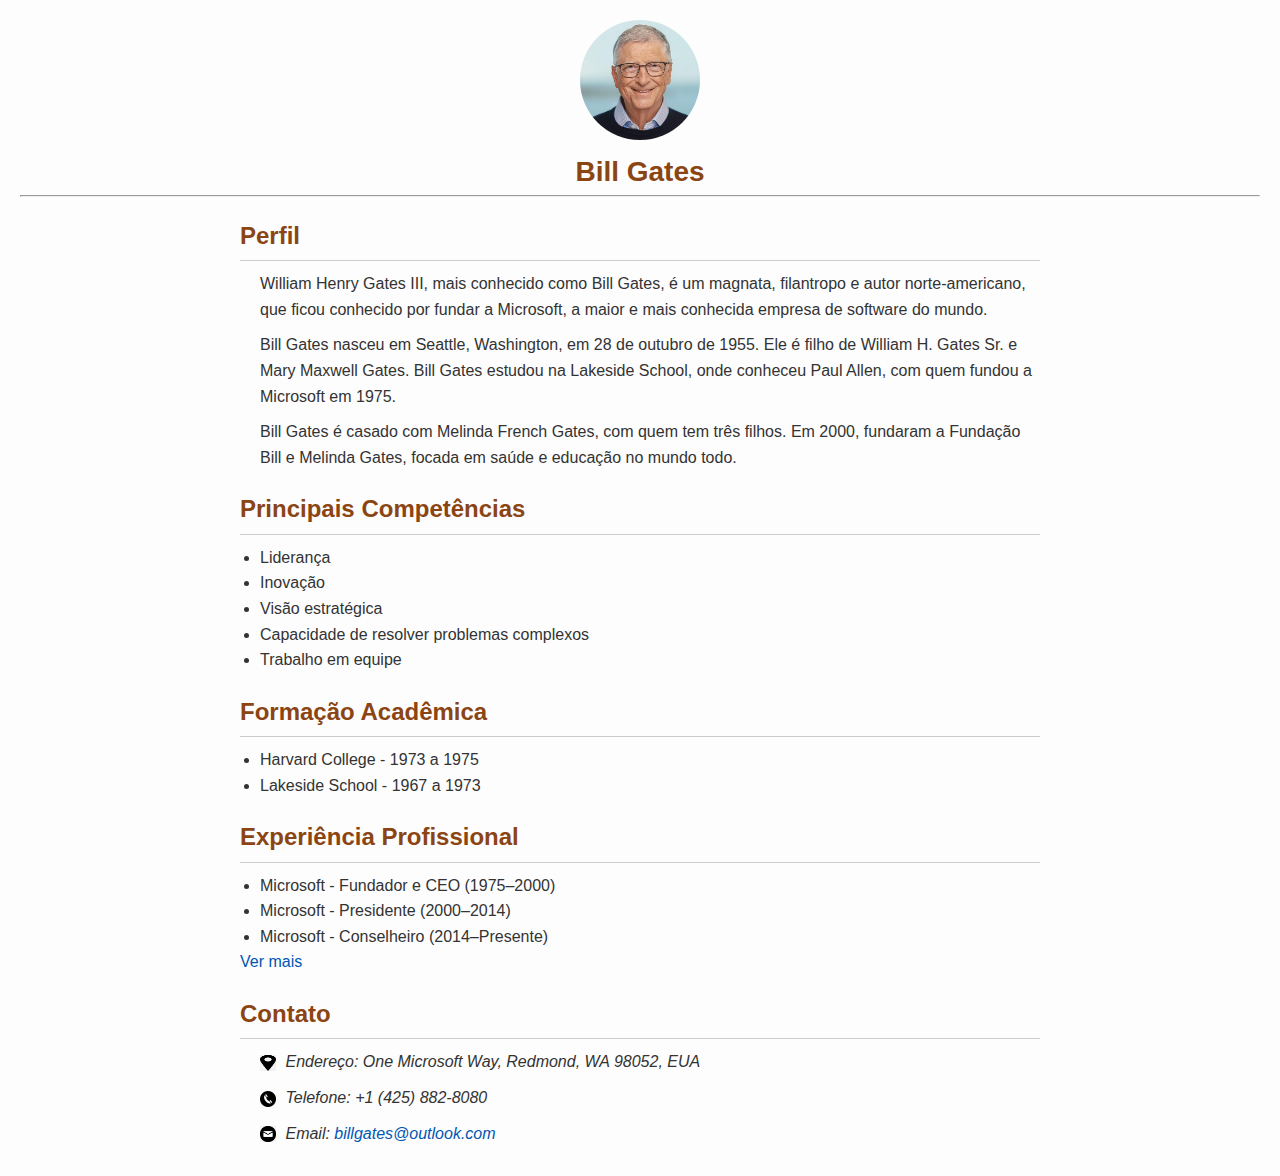
<file: index.html>
<!DOCTYPE html>
<html lang="pt-br">
<head>
    <meta charset="UTF-8">
    <meta name="viewport" content="width=device-width, initial-scale=1.0">
    <title>Currículo de Bill Gates</title>
    <link rel="stylesheet" href="styles.css">
</head>
<body>

    <header>
        <img src="imagens/fotobillgates.jpg" alt="Bill Gates" id="foto-perfil">
        <h1>Bill Gates</h1>
        <hr>
    </header>

    <main>

        <section>
            <h2>Perfil</h2>
            <ul>
                <p>William Henry Gates III, mais conhecido como Bill Gates, é um magnata, filantropo e autor norte-americano, que ficou conhecido por fundar a Microsoft, a maior e mais conhecida empresa de software do mundo.</p>
                <p>Bill Gates nasceu em Seattle, Washington, em 28 de outubro de 1955. Ele é filho de William H. Gates Sr. e Mary Maxwell Gates. Bill Gates estudou na Lakeside School, onde conheceu Paul Allen, com quem fundou a Microsoft em 1975.</p>
                <p>Bill Gates é casado com Melinda French Gates, com quem tem três filhos. Em 2000, fundaram a Fundação Bill e Melinda Gates, focada em saúde e educação no mundo todo.</p>
            </ul>
        </section>

        <section>
            <h2>Principais Competências</h2>
            <ul>
                <li>Liderança</li>
                <li>Inovação</li>
                <li>Visão estratégica</li>
                <li>Capacidade de resolver problemas complexos</li>
                <li>Trabalho em equipe</li>
            </ul>
        </section>

        <section>
            <h2>Formação Acadêmica</h2>
            <ul>
                <li>Harvard College - 1973 a 1975</li>
                <li>Lakeside School - 1967 a 1973</li>
            </ul>
        </section>

        <section>
            <h2>Experiência Profissional</h2>
            <ul>
                <li>Microsoft - Fundador e CEO (1975–2000)</li>
                <li>Microsoft - Presidente (2000–2014)</li>
                <li>Microsoft - Conselheiro (2014–Presente)</li>
            </ul>
            <p><a href="experiencias.html">Ver mais</a></p>
        </section>

        <section>
            <h2>Contato</h2>
            <ul>
                <p><img src="imagens/endereco.png" alt="Ícone endereço" class="icone"> <i>Endereço: One Microsoft Way, Redmond, WA 98052, EUA</i></p>
                <p><img src="imagens/telefone.png" alt="Ícone telefone" class="icone"> <i>Telefone: +1 (425) 882-8080</i></p>
                <p><img src="imagens/email.png" alt="Ícone e-mail" class="icone"> <i>Email: <a href="mailto:billgates@outlook.com">billgates@outlook.com</a></i></p>
            </ul>
        </section>

    </main>

    <!-- JavaScript -->
    <script>
        // Trocar a imagem ao clicar
        const foto = document.getElementById("foto-perfil");
        const imagemOriginal = "imagens/fotobillgates.jpg";
        const imagemAlternativa = "imagens/fotobillgates2.jpg"; // Coloque essa imagem na pasta correta

        foto.addEventListener("click", () => {
            foto.src = foto.src.includes("fotobillgates2.jpg") ? imagemOriginal : imagemAlternativa;
        });

        // Ocultar/mostrar conteúdo com clique e duplo clique
        const subtitulos = document.querySelectorAll("main h2");

        subtitulos.forEach(subtitulo => {
            subtitulo.addEventListener("click", () => {
                const proximo = subtitulo.nextElementSibling;
                if (proximo) {
                    proximo.style.display = "none";
                }
            });

            subtitulo.addEventListener("dblclick", () => {
                const proximo = subtitulo.nextElementSibling;
                if (proximo) {
                    proximo.style.display = "";
                }
            });
        });
    </script>

</body>
</html>
</file>
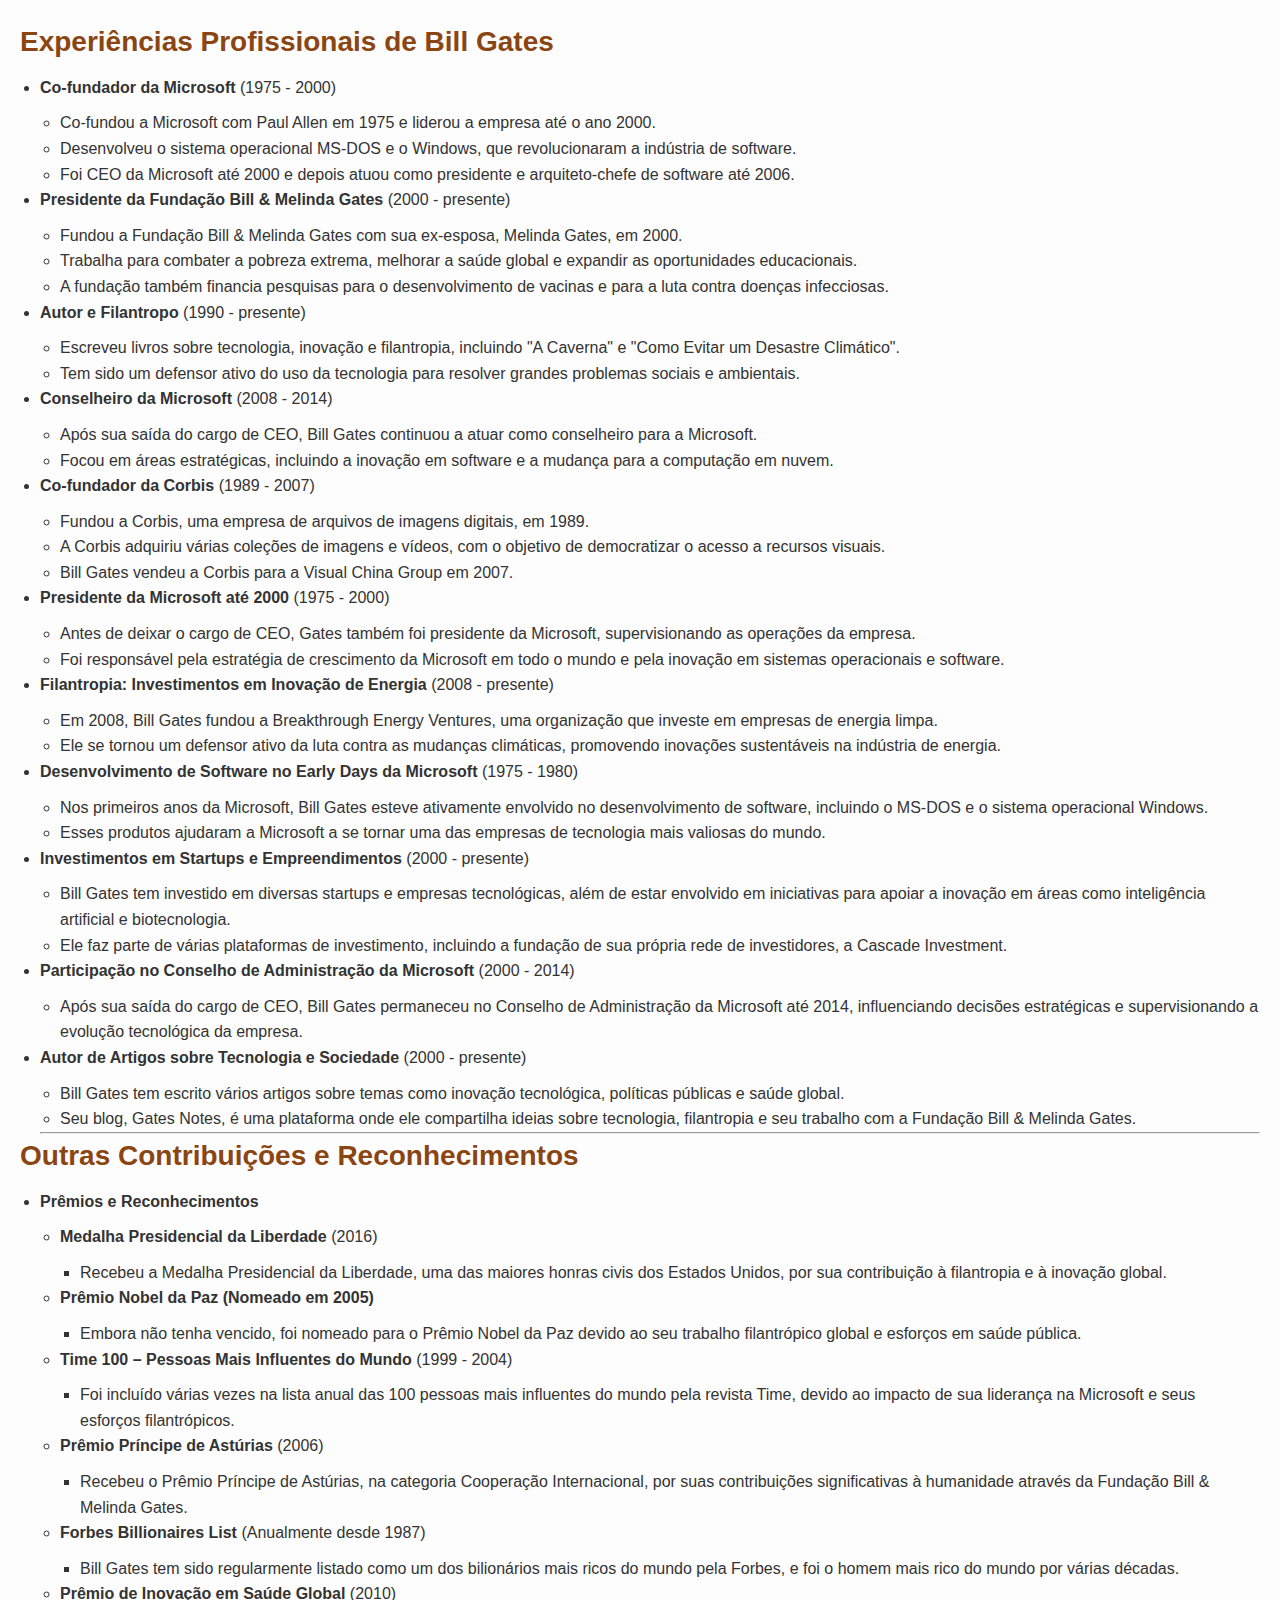
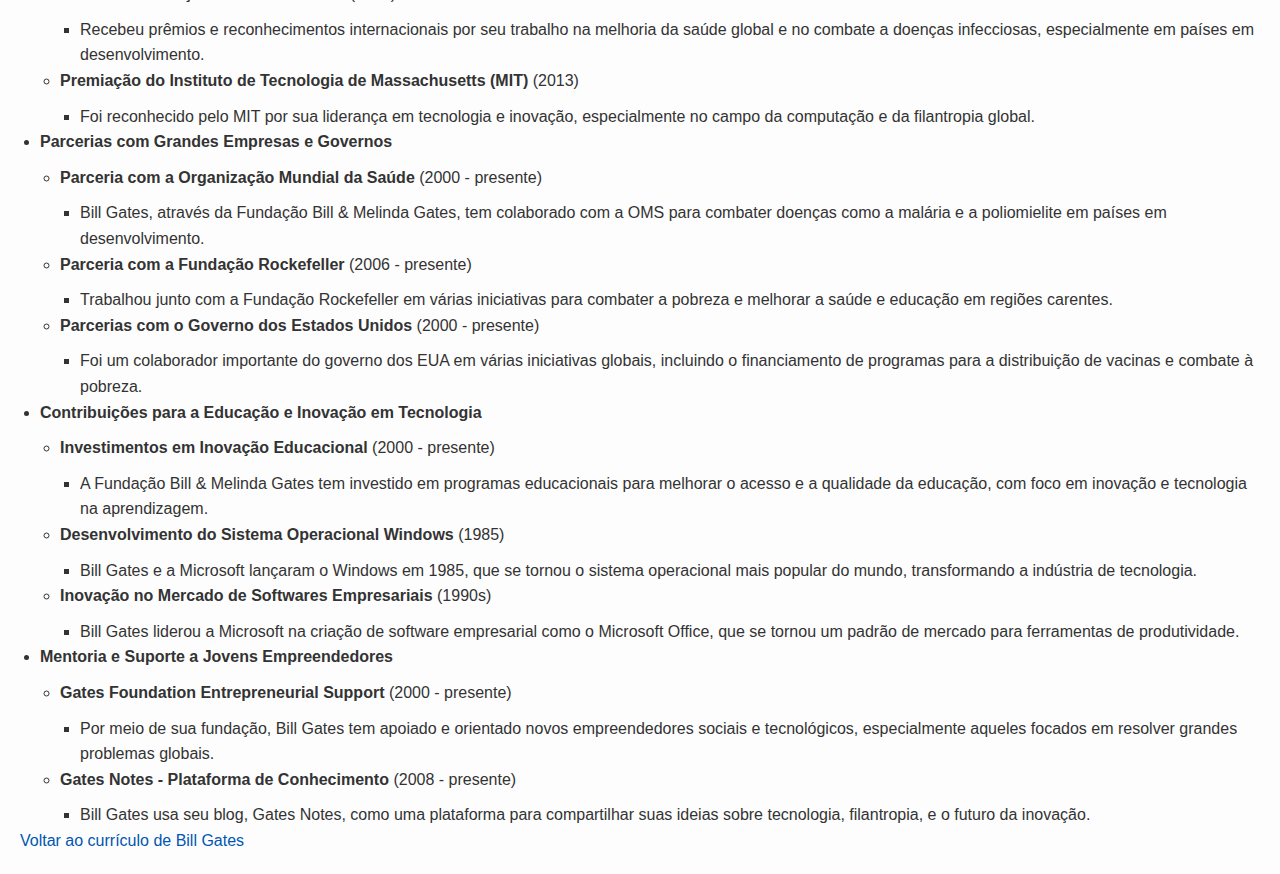
<file: experiencias.html>
<!DOCTYPE html>
<html lang="pt-br">
<head>
    <meta charset="UTF-8">
    <meta name="viewport" content="width=device-width, initial-scale=1.0">
    <link rel="stylesheet" href="styles.css">

    <title>Curriculo de Bill Gates</title>
</head>
<body>
    <h1 class="collapsible-title">Experiências Profissionais de Bill Gates</h1>
    <ul class="collapsible-content">
        <li><strong>Co-fundador da Microsoft</strong> (1975 - 2000)
            <ul>
                <li>Co-fundou a Microsoft com Paul Allen em 1975 e liderou a empresa até o ano 2000.</li>
                <li>Desenvolveu o sistema operacional MS-DOS e o Windows, que revolucionaram a indústria de software.</li>
                <li>Foi CEO da Microsoft até 2000 e depois atuou como presidente e arquiteto-chefe de software até 2006.</li>
            </ul>
        </li>
        <li><strong>Presidente da Fundação Bill & Melinda Gates</strong> (2000 - presente)
            <ul>
                <li>Fundou a Fundação Bill & Melinda Gates com sua ex-esposa, Melinda Gates, em 2000.</li>
                <li>Trabalha para combater a pobreza extrema, melhorar a saúde global e expandir as oportunidades educacionais.</li>
                <li>A fundação também financia pesquisas para o desenvolvimento de vacinas e para a luta contra doenças infecciosas.</li>
            </ul>
        </li>
        <li><strong>Autor e Filantropo</strong> (1990 - presente)
            <ul>
                <li>Escreveu livros sobre tecnologia, inovação e filantropia, incluindo "A Caverna" e "Como Evitar um Desastre Climático".</li>
                <li>Tem sido um defensor ativo do uso da tecnologia para resolver grandes problemas sociais e ambientais.</li>
            </ul>
        </li>
        <li><strong>Conselheiro da Microsoft</strong> (2008 - 2014)
            <ul>
                <li>Após sua saída do cargo de CEO, Bill Gates continuou a atuar como conselheiro para a Microsoft.</li>
                <li>Focou em áreas estratégicas, incluindo a inovação em software e a mudança para a computação em nuvem.</li>
            </ul>
        </li>
        <li><strong>Co-fundador da Corbis</strong> (1989 - 2007)
            <ul>
                <li>Fundou a Corbis, uma empresa de arquivos de imagens digitais, em 1989.</li>
                <li>A Corbis adquiriu várias coleções de imagens e vídeos, com o objetivo de democratizar o acesso a recursos visuais.</li>
                <li>Bill Gates vendeu a Corbis para a Visual China Group em 2007.</li>
            </ul>
        </li>
        <li><strong>Presidente da Microsoft até 2000</strong> (1975 - 2000)
            <ul>
                <li>Antes de deixar o cargo de CEO, Gates também foi presidente da Microsoft, supervisionando as operações da empresa.</li>
                <li>Foi responsável pela estratégia de crescimento da Microsoft em todo o mundo e pela inovação em sistemas operacionais e software.</li>
            </ul>
        </li>
        <li><strong>Filantropia: Investimentos em Inovação de Energia</strong> (2008 - presente)
            <ul>
                <li>Em 2008, Bill Gates fundou a Breakthrough Energy Ventures, uma organização que investe em empresas de energia limpa.</li>
                <li>Ele se tornou um defensor ativo da luta contra as mudanças climáticas, promovendo inovações sustentáveis na indústria de energia.</li>
            </ul>
        </li>
        <li><strong>Desenvolvimento de Software no Early Days da Microsoft</strong> (1975 - 1980)
            <ul>
                <li>Nos primeiros anos da Microsoft, Bill Gates esteve ativamente envolvido no desenvolvimento de software, incluindo o MS-DOS e o sistema operacional Windows.</li>
                <li>Esses produtos ajudaram a Microsoft a se tornar uma das empresas de tecnologia mais valiosas do mundo.</li>
            </ul>
        </li>
        <li><strong>Investimentos em Startups e Empreendimentos</strong> (2000 - presente)
            <ul>
                <li>Bill Gates tem investido em diversas startups e empresas tecnológicas, além de estar envolvido em iniciativas para apoiar a inovação em áreas como inteligência artificial e biotecnologia.</li>
                <li>Ele faz parte de várias plataformas de investimento, incluindo a fundação de sua própria rede de investidores, a Cascade Investment.</li>
            </ul>
        </li>
        <li><strong>Participação no Conselho de Administração da Microsoft</strong> (2000 - 2014)
            <ul>
                <li>Após sua saída do cargo de CEO, Bill Gates permaneceu no Conselho de Administração da Microsoft até 2014, influenciando decisões estratégicas e supervisionando a evolução tecnológica da empresa.</li>
            </ul>
        </li>
        <li><strong>Autor de Artigos sobre Tecnologia e Sociedade</strong> (2000 - presente)
            <ul>
                <li>Bill Gates tem escrito vários artigos sobre temas como inovação tecnológica, políticas públicas e saúde global.</li>
                <li>Seu blog, Gates Notes, é uma plataforma onde ele compartilha ideias sobre tecnologia, filantropia e seu trabalho com a Fundação Bill & Melinda Gates.</li>
            </ul>
        </li>
        <hr>
    </ul>

    <h1 class="collapsible-title">Outras Contribuições e Reconhecimentos</h1>
    <ul class="collapsible-content">
        <li><strong>Prêmios e Reconhecimentos</strong>
            <ul>
                <li><strong>Medalha Presidencial da Liberdade</strong> (2016)
                    <ul>
                        <li>Recebeu a Medalha Presidencial da Liberdade, uma das maiores honras civis dos Estados Unidos, por sua contribuição à filantropia e à inovação global.</li>
                    </ul>
                </li>
                <li><strong>Prêmio Nobel da Paz (Nomeado em 2005)</strong>
                    <ul>
                        <li>Embora não tenha vencido, foi nomeado para o Prêmio Nobel da Paz devido ao seu trabalho filantrópico global e esforços em saúde pública.</li>
                    </ul>
                </li>
                <li><strong>Time 100 – Pessoas Mais Influentes do Mundo</strong> (1999 - 2004)
                    <ul>
                        <li>Foi incluído várias vezes na lista anual das 100 pessoas mais influentes do mundo pela revista Time, devido ao impacto de sua liderança na Microsoft e seus esforços filantrópicos.</li>
                    </ul>
                </li>
                <li><strong>Prêmio Príncipe de Astúrias</strong> (2006)
                    <ul>
                        <li>Recebeu o Prêmio Príncipe de Astúrias, na categoria Cooperação Internacional, por suas contribuições significativas à humanidade através da Fundação Bill & Melinda Gates.</li>
                    </ul>
                </li>
                <li><strong>Forbes Billionaires List</strong> (Anualmente desde 1987)
                    <ul>
                        <li>Bill Gates tem sido regularmente listado como um dos bilionários mais ricos do mundo pela Forbes, e foi o homem mais rico do mundo por várias décadas.</li>
                    </ul>
                </li>
                <li><strong>Prêmio de Inovação em Saúde Global</strong> (2010)
                    <ul>
                        <li>Recebeu prêmios e reconhecimentos internacionais por seu trabalho na melhoria da saúde global e no combate a doenças infecciosas, especialmente em países em desenvolvimento.</li>
                    </ul>
                </li>
                <li><strong>Premiação do Instituto de Tecnologia de Massachusetts (MIT)</strong> (2013)
                    <ul>
                        <li>Foi reconhecido pelo MIT por sua liderança em tecnologia e inovação, especialmente no campo da computação e da filantropia global.</li>
                    </ul>
                </li>
            </ul>
        </li>
        <li><strong>Parcerias com Grandes Empresas e Governos</strong>
            <ul>
                <li><strong>Parceria com a Organização Mundial da Saúde</strong> (2000 - presente)
                    <ul>
                        <li>Bill Gates, através da Fundação Bill & Melinda Gates, tem colaborado com a OMS para combater doenças como a malária e a poliomielite em países em desenvolvimento.</li>
                    </ul>
                </li>
                <li><strong>Parceria com a Fundação Rockefeller</strong> (2006 - presente)
                    <ul>
                        <li>Trabalhou junto com a Fundação Rockefeller em várias iniciativas para combater a pobreza e melhorar a saúde e educação em regiões carentes.</li>
                    </ul>
                </li>
                <li><strong>Parcerias com o Governo dos Estados Unidos</strong> (2000 - presente)
                    <ul>
                        <li>Foi um colaborador importante do governo dos EUA em várias iniciativas globais, incluindo o financiamento de programas para a distribuição de vacinas e combate à pobreza.</li>
                    </ul>
                </li>
            </ul>
        </li>
        <li><strong>Contribuições para a Educação e Inovação em Tecnologia</strong>
            <ul>
                <li><strong>Investimentos em Inovação Educacional</strong> (2000 - presente)
                    <ul>
                        <li>A Fundação Bill & Melinda Gates tem investido em programas educacionais para melhorar o acesso e a qualidade da educação, com foco em inovação e tecnologia na aprendizagem.</li>
                    </ul>
                </li>
                <li><strong>Desenvolvimento do Sistema Operacional Windows</strong> (1985)
                    <ul>
                        <li>Bill Gates e a Microsoft lançaram o Windows em 1985, que se tornou o sistema operacional mais popular do mundo, transformando a indústria de tecnologia.</li>
                    </ul>
                </li>
                <li><strong>Inovação no Mercado de Softwares Empresariais</strong> (1990s)
                    <ul>
                        <li>Bill Gates liderou a Microsoft na criação de software empresarial como o Microsoft Office, que se tornou um padrão de mercado para ferramentas de produtividade.</li>
                    </ul>
                </li>
            </ul>
        </li>
        <li><strong>Mentoria e Suporte a Jovens Empreendedores</strong>
            <ul>
                <li><strong>Gates Foundation Entrepreneurial Support</strong> (2000 - presente)
                    <ul>
                        <li>Por meio de sua fundação, Bill Gates tem apoiado e orientado novos empreendedores sociais e tecnológicos, especialmente aqueles focados em resolver grandes problemas globais.</li>
                    </ul>
                </li>
                <li><strong>Gates Notes - Plataforma de Conhecimento</strong> (2008 - presente)
                    <ul>
                        <li>Bill Gates usa seu blog, Gates Notes, como uma plataforma para compartilhar suas ideias sobre tecnologia, filantropia, e o futuro da inovação.</li>
                    </ul>
                </li>
            </ul>
        </li>
    </ul>
    <a href="index.html">Voltar ao currículo de Bill Gates</a>

    <script>
        document.addEventListener('DOMContentLoaded', function() {
            // Seleciona todos os títulos das categorias
            const categoryTitles = document.querySelectorAll('h1, h2'); // Seleciona h1 e h2

            categoryTitles.forEach(title => {
                // Ao clicar uma vez, esconde o conteúdo seguinte
                title.addEventListener('click', function() {
                    let nextContent = this.nextElementSibling;
                    // Procura o próximo elemento que seja uma lista (ul)
                    while (nextContent && !nextContent.matches('ul')) {
                        nextContent = nextContent.nextElementSibling;
                    }

                    if (nextContent && nextContent.tagName === 'UL') {
                        nextContent.style.display = 'none';
                    }
                });

                // Ao dar dois cliques, mostra o conteúdo seguinte
                title.addEventListener('dblclick', function() {
                    let nextContent = this.nextElementSibling;
                    // Procura o próximo elemento que seja uma lista (ul)
                    while (nextContent && !nextContent.matches('ul')) {
                        nextContent = nextContent.nextElementSibling;
                    }

                    if (nextContent && nextContent.tagName === 'UL') {
                        nextContent.style.display = 'block'; // Volta a exibir como bloco
                    }
                });
            });
        });
    </script>
</body>
</html>
</file>
<file: styles.css>
/* Reset */
* {
    margin: 0;
    padding: 0;
    box-sizing: border-box;
}

body {
    font-family: Arial, sans-serif;
    background-color: #fdfdfd;
    color: #333;
    line-height: 1.6;
    padding: 20px;
}

header {
    text-align: center;
    margin-bottom: 20px;
}

#foto-perfil {
    width: 120px;
    height: 120px;
    border-radius: 50%;
    display: block;
    margin: 0 auto 10px auto;
}

h1 {
    color: #8B4513;
    font-size: 28px;
}

h2 {
    margin-top: 20px;
    margin-bottom: 10px;
    color: #8B4513;
    border-bottom: 1px solid #ccc;
    padding-bottom: 5px;
}

main {
    max-width: 800px;
    margin: 0 auto;
}

ul {
    margin-left: 20px;
    margin-top: 10px;
}

p {
    margin-bottom: 10px;
}

a {
    color: #0056b3;
    text-decoration: none;
}

a:hover {
    text-decoration: underline;
}

.icone {
    width: 16px;
    height: 16px;
    vertical-align: middle;
    margin-right: 5px;
}
</file>
